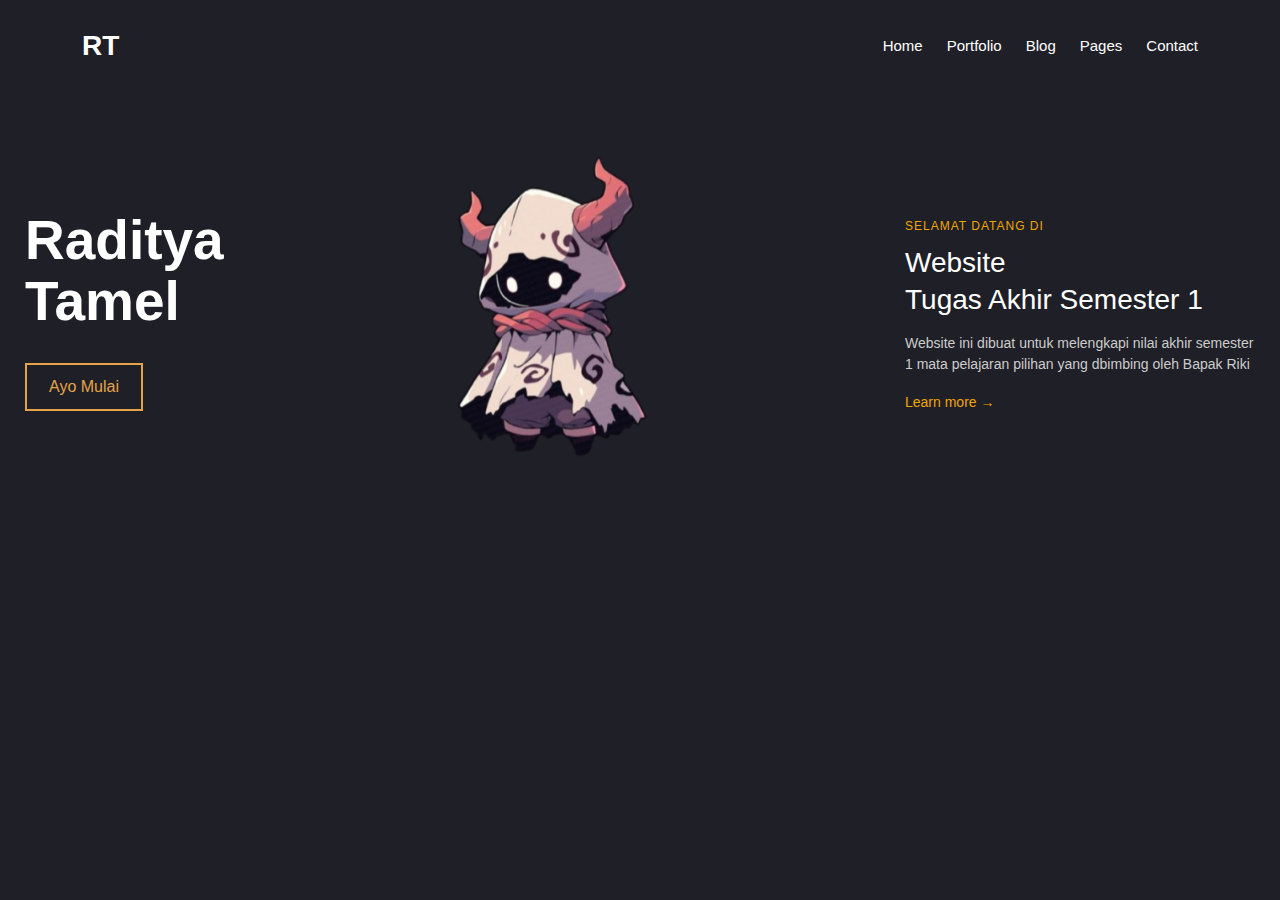
<file: Raditya Tamel/index.html>
<!DOCTYPE html>
<html lang="en">
<head>
  <meta charset="UTF-8" />
  <meta name="viewport" content="width=device-width, initial-scale=1.0" />
  <link href="https://cdn.jsdelivr.net/npm/bootstrap@5.3.0/dist/css/bootstrap.min.css" rel="stylesheet" />
  <link rel="stylesheet" href="style.css" />
  <title>Website Raditya</title>
</head>
<body>
  <header class="custom-header d-flex align-items-center">
    <div class="container d-flex justify-content-between align-items-center">
      <div class="brand">RT</div>
      <nav class="nav-menu d-flex gap-4">
        <a href="#">Home</a>
        <a href="#">Portfolio</a>
        <a href="#">Blog</a>
        <a href="#">Pages</a>
        <a href="#">Contact</a>
      </nav>
    </div>
  </header>

  <section class="intro-section container d-flex align-items-center justify-content-between">
    <div class="intro-left">
      <h1 class="intro-name">Raditya<br>Tamel</h1>
      <a href="kontak.html" class="contact-btn mt-4">Ayo Mulai</a>
    </div>

    <div class="intro-image-wrapper">
      <img src="download__2_-removebg-preview.png" alt="Profile" class="intro-image" />
    </div>

    <div class="intro-right">
      <p class="mini-title">Selamat Datang Di</p>
      <h3 class="intro-role">Website<br>Tugas Akhir Semester 1</h3>
      <p class="intro-desc">Website ini dibuat untuk melengkapi nilai akhir semester 1 mata pelajaran pilihan
        yang dbimbing oleh Bapak Riki
      </p>
      <a href="#" class="learn-more">Learn more →</a>
    </div>
  </section>

  <script src="https://cdn.jsdelivr.net/npm/bootstrap@5.3.0/dist/js/bootstrap.bundle.min.js"></script>
</body>
</html>
</file>
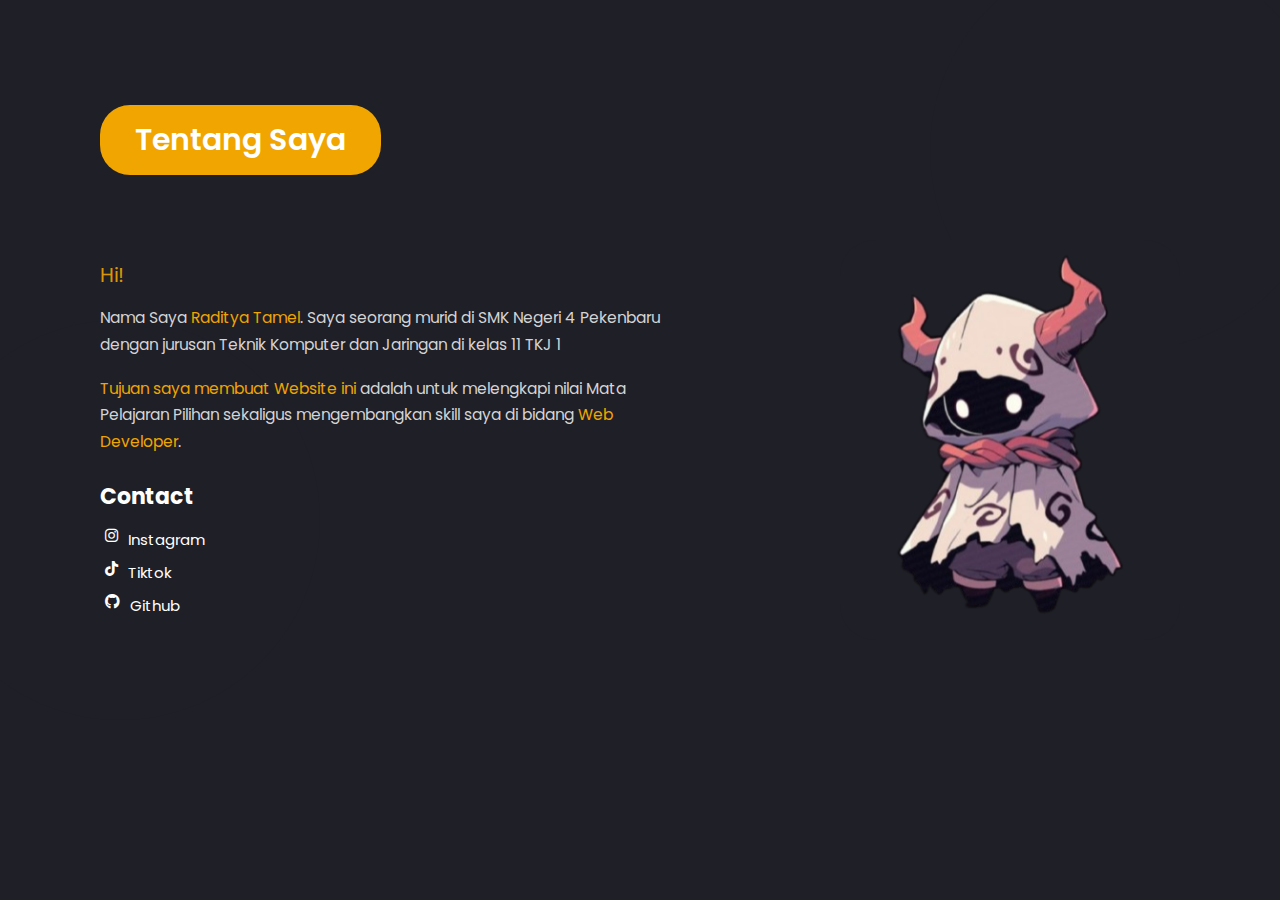
<file: Raditya Tamel/kontak.html>
<!DOCTYPE html>
<html lang="en">
<head>
    <meta charset="UTF-8">
    <meta name="viewport" content="width=device-width, initial-scale=1.0">
    <title>About Me</title>
    <!-- Font -->
    <link href="https://fonts.googleapis.com/css2?family=Poppins:wght@300;400;500;600;700&display=swap" rel="stylesheet">
    <link rel="stylesheet" href="https://cdnjs.cloudflare.com/ajax/libs/font-awesome/6.6.0/css/all.min.css">
    <link rel="stylesheet" href="kontak.css">
</head>
<body>
    <section class="about-section">
        <div class="top-title">
            <h2>Tentang Saya</h2>
        </div>
        <div class="container">
            <div class="left">
                <p class="hello">Hi!</p>
                <p class="desc">
                    Nama Saya <span class="hightlight">Raditya Tamel</span>. Saya seorang murid di SMK Negeri 4 Pekenbaru dengan jurusan Teknik Komputer dan
                    Jaringan di kelas 11 TKJ 1
                </p>
                <p class="desc">
                    <span class="hightlight1">Tujuan saya membuat Website ini</span> adalah untuk melengkapi nilai Mata Pelajaran Pilihan sekaligus
                    mengembangkan skill saya di bidang <span class="hightlight2">Web Developer</span>.
                </p>

                <div class="contact-box">
                    <h3>Contact</h3>
                    <a href="https://www.instagram.com/diitt.tml?igsh=MXdwN2pvbzBzMWFmdA=="><i class="fa-brands fa-instagram"></i> Instagram</a>
                    <a href="https://www.tiktok.com/@dittsshere?_t=ZS-8vkHT3lZMpT&_r=1"><i class="fa-brands fa-tiktok"></i> Tiktok</a>
                    <a href="https://github.com/Radiittgitt"><i class="fa-brands fa-github"></i> Github</a>
                </div>
            </div>

            <div class="right">
                <!-- Animasi muncul dari atas -->
                <div class="profile-card appear-from-top">
                    <img src="download__2_-removebg-preview.png" alt="Profile" />
                </div>
            </div>
        </div>
    </section>
</body>
</html>
</file>
<file: Raditya Tamel/kontak.css>
/* GLOBAL */
body {
    margin: 0;
    padding: 0;
    background: #1f1f27;
    font-family: "Poppins", sans-serif;
    color: #ffffff;
    overflow-x: hidden;
}

/* SECTION WRAPPER */
.about-section {
    padding: 80px 100px;
    position: relative;
}

/* Decorative background lines */
.about-section::before,
.about-section::after {
    content: "";
    position: absolute;
    width: 400px;
    height: 400px;
    background: #1f1f27;
    top: -50px;
    right: -50px;
    border-radius: 50%;
    z-index: 0;
}

.about-section::after {
    left: -80px;
    bottom: 0;
    top: auto;
}

/* TITLE */
.top-title h2 {
    background: #f0a500;
    display: inline-block;
    padding: 12px 35px;
    border-radius: 30px;
    font-size: 30px;
    font-weight: 600;
}

/* LAYOUT */
.container {
    margin-top: 40px;
    display: flex;
    justify-content: space-between;
    align-items: flex-start;
    position: relative;
    z-index: 5;
}

/* LEFT SIDE */
.left {
    width: 55%;
}

.hello {
    font-size: 20px;
    margin-bottom: 15px;
    opacity: 0.9;
    color: #f0a500;
}

.desc {
    color: #d4d4d4;
    line-height: 1.7;
    margin-bottom: 18px;
    font-size: 15.5px;
}

.hightlight {
    color: #f0a500;
}

.hightlight1 {
    color: #f0a500;
}

.hightlight2 {
    color: #f0a500;
}

/* CONTACT BOX */
.contact-box h3 {
    margin-top: 25px;
    font-size: 22px;
    margin-bottom: 10px;
}

.contact-box a {
    text-decoration: none;
    padding: 5px;
    font-size: 15px;
    display: flex;
    color: #ffffff;
    gap: 10px;
}

/* RIGHT SIDE PHOTO CARD */
.profile-card {
    width: 320px;
    height: 380px;
    background: #1f1f27;
    border-radius: 35px;
    padding: 10px;
    display: flex;
    justify-content: center;
    align-items: center;
}

.profile-card img {
    width: 100%;
    height: 100%;
    border-radius: 30px;
    object-fit: cover;
}
</file>
<file: Raditya Tamel/style.css>
/* === GENERAL === */
body {
  background-color: #1f1f27;
  color: #ffffff;
  font-family: "Poppins", sans-serif;
  margin: 0;
  padding: 0;
}

/* Prevent Bootstrap conflict */
.custom-header,
.intro-section,
.intro-left,
.intro-right,
.intro-image-wrapper {
  all: unset;
  display: revert;
}

/* === HEADER === */
.custom-header {
  background: #1f1f27;
  padding: 25px 0;
}

.brand {
  font-size: 28px;
  font-weight: 700;
}

.nav-menu a {
  color: #fff;
  text-decoration: none;
  font-size: 15px;
  transition: 0.3s;
}

.nav-menu a:hover {
  color: #f0a500;
}

/* === INTRO SECTION === */
.intro-section {
  margin-top: 60px;
  display: flex;
  gap: 40px;
}

.intro-name {
  font-size: 55px;
  font-weight: 700;
  line-height: 1.1;
  margin-left: 25px;
}

.intro-links a {
  color: #ccc;
  text-decoration: none;
  font-size: 14px;
  margin-left: 25px;
}

.contact-btn {
  all: revert;
  background: transparent;
  border: 2px solid #e5a34a;
  padding: 10px 22px;
  color: #e5a34a;
  cursor: pointer;
  transition: 0.3s;
  text-decoration: none;
  display: inline-block;
  margin-left: 25px
}

.contact-btn:hover {
  background: #e5a34a;
  color: #1f1f27;
}


/* === IMAGE SECTION === */
.intro-image-wrapper img {
  width: 300px;
  height: auto;
  border-radius: 6px;
}

/* === RIGHT SIDE === */
.mini-title {
  text-transform: uppercase;
  font-size: 12px;
  color: #f0a500;
  letter-spacing: 1px;
  margin: 10px 25px;
}

.intro-role {
  font-size: 28px;
  margin: 10px 25px;
  line-height: 1.3;
}

.intro-desc {
  max-width: 350px;
  margin: 15px 25px;
  font-size: 14px;
  color: #ccc;
}

.learn-more {
  color: #f0a500;
  text-decoration: none;
  font-size: 14px;
  margin: 10px 25px;
}
</file>
